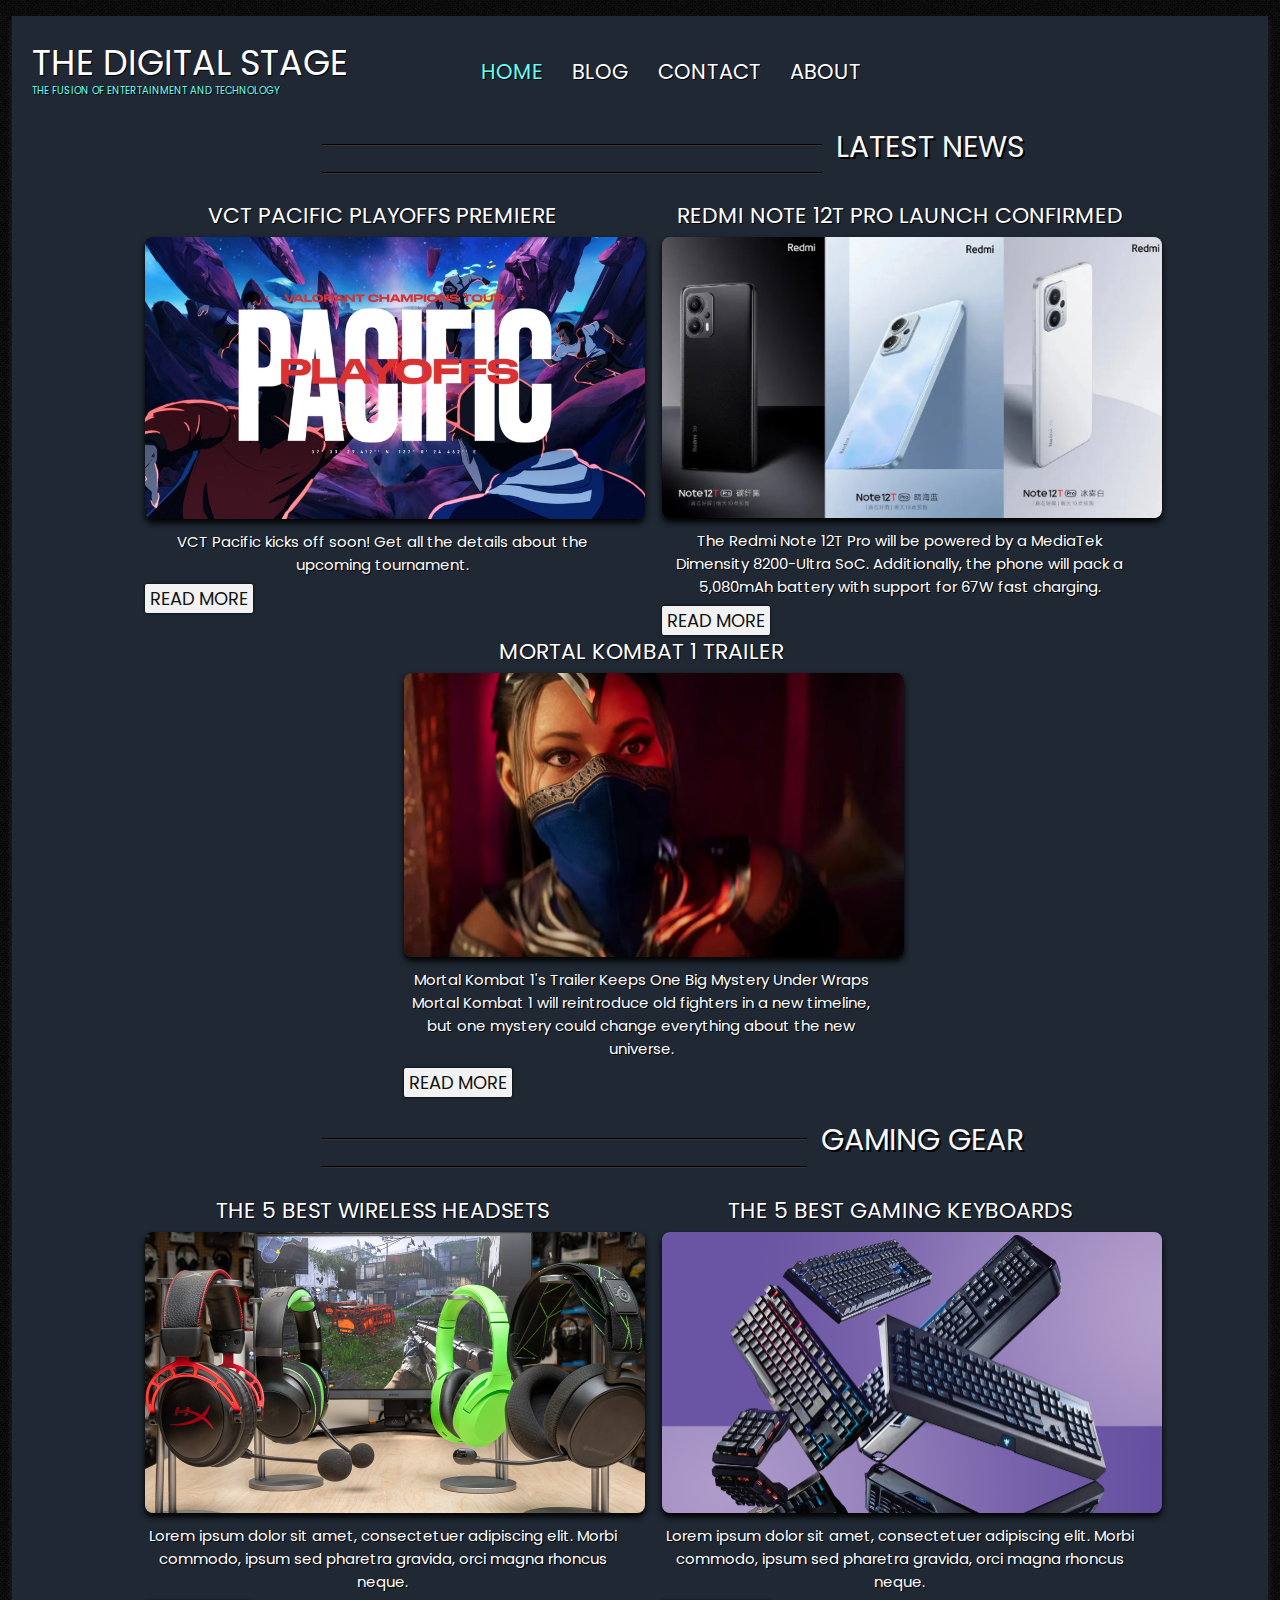
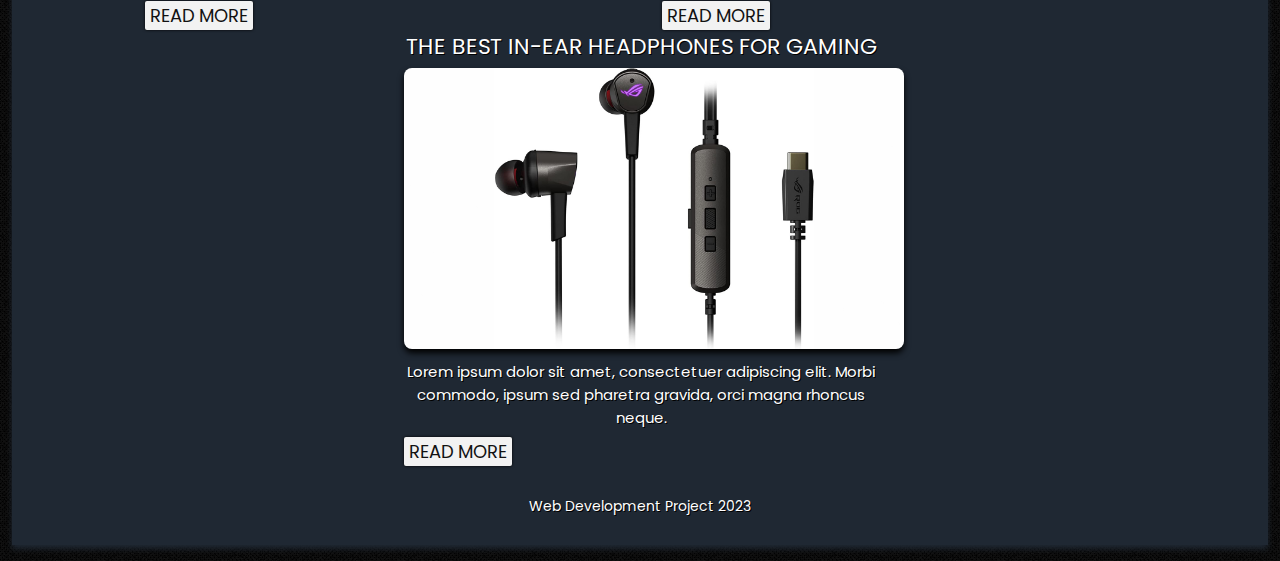
<file: index.html>
<!DOCTYPE html>
<html>
    <head>
        <meta charset="utf-8" />
        <link rel="stylesheet" href="css/style.css" />
        <title>The Digital Stage</title>
    </head>
	<body id="home">
		<div id="wrapper">
		
			<!-- Logo and Navbar-->
			<!--Testing COmmit-->
			<header>
				<div id="logo">
				<h1>The Digital Stage</h1>
				<div id="tagline">
					<h2>the Fusion of Entertainment and Technology</h2>
				</div>
				</div>
				<nav>
					<ul>
						<li><a href="index.html" id="homenav">Home</a></li>
						<li><a href="blog.html" id="blognav">Blog</a></li>
						<li><a href="contact.html">Contact</a></li>
						<li><a href="about.html">About</a></li>
					</ul>
				</nav>
			</header>
			
			<!-- Slider -->
			
			
			<!-- Home Content-->
			<section>
				<div id="line">
					<div class="dline"></div>
					<h1>Latest News</h1>
					<div class="dline"></div>
				</div>
				<div id="ourserv">
					<article>
						<h1>VCT Pacific Playoffs Premiere</h1>
						<img src="images/1.jpg" alt="" />
						<p>VCT Pacific kicks off soon! Get all the details about the upcoming tournament.</p>
						<a href="singlepost.html" class="rm">Read More</a>
					</article>
					<article>
						<h1>Redmi Note 12T Pro Launch Confirmed</h1>
						<img src="images/2.jpg" alt="" />
						<p>The Redmi Note 12T Pro will be powered by a MediaTek Dimensity 8200-Ultra SoC. Additionally, the phone will pack a 5,080mAh battery with support for 67W fast charging.</p>
						<a href="singlepost.html" class="rm">Read More</a>
					</article>
					<article class="lastarticle">
						<h1>Mortal Kombat 1 Trailer</h1>
						<img src="images/3.jpg" alt="" />
						<p>Mortal Kombat 1's Trailer Keeps One Big Mystery Under Wraps Mortal Kombat 1 will reintroduce old fighters in a new timeline, but one mystery could change everything about the new universe.</p>
						<a href="singlepost.html" class="rm">Read More</a>
					</article>
				</div>
				<div id="sline">
					<div class="sdline"></div>
					<h1>Gaming Gear</h1>
					<div class="sdline"></div>
				</div>
				<div id="latestp">
					<article>
						<h1>The 5 best Wireless Headsets</h1>
						<img src="images/1s.jpg" alt="" />
						<p>Lorem ipsum dolor sit amet, consectetuer adipiscing elit. Morbi commodo, ipsum sed pharetra gravida, orci magna rhoncus neque.</p>
						<a href="singlepost.html" class="rm">Read More</a>
					</article>
					<article>
						<h1>The 5 best Gaming Keyboards</h1>
						<img src="images/2s.jpg" alt="" />
						<p>Lorem ipsum dolor sit amet, consectetuer adipiscing elit. Morbi commodo, ipsum sed pharetra gravida, orci magna rhoncus neque.</p>
						<a href="singlepost.html" class="rm">Read More</a>
					</article>
					<article>
						<h1>The best In-Ear Headphones for Gaming</h1>
						<img src="images/3s.jpg" alt="" />
						<p>Lorem ipsum dolor sit amet, consectetuer adipiscing elit. Morbi commodo, ipsum sed pharetra gravida, orci magna rhoncus neque.</p>
						<a href="singlepost.html" class="rm">Read More</a>
					</article>
				</div>
			</section>				
			<!-- Footer-->
			<footer>
				<p>Web Development Project 2023</p>
			</footer>
		</div>			
	</body>
</html>
</file>
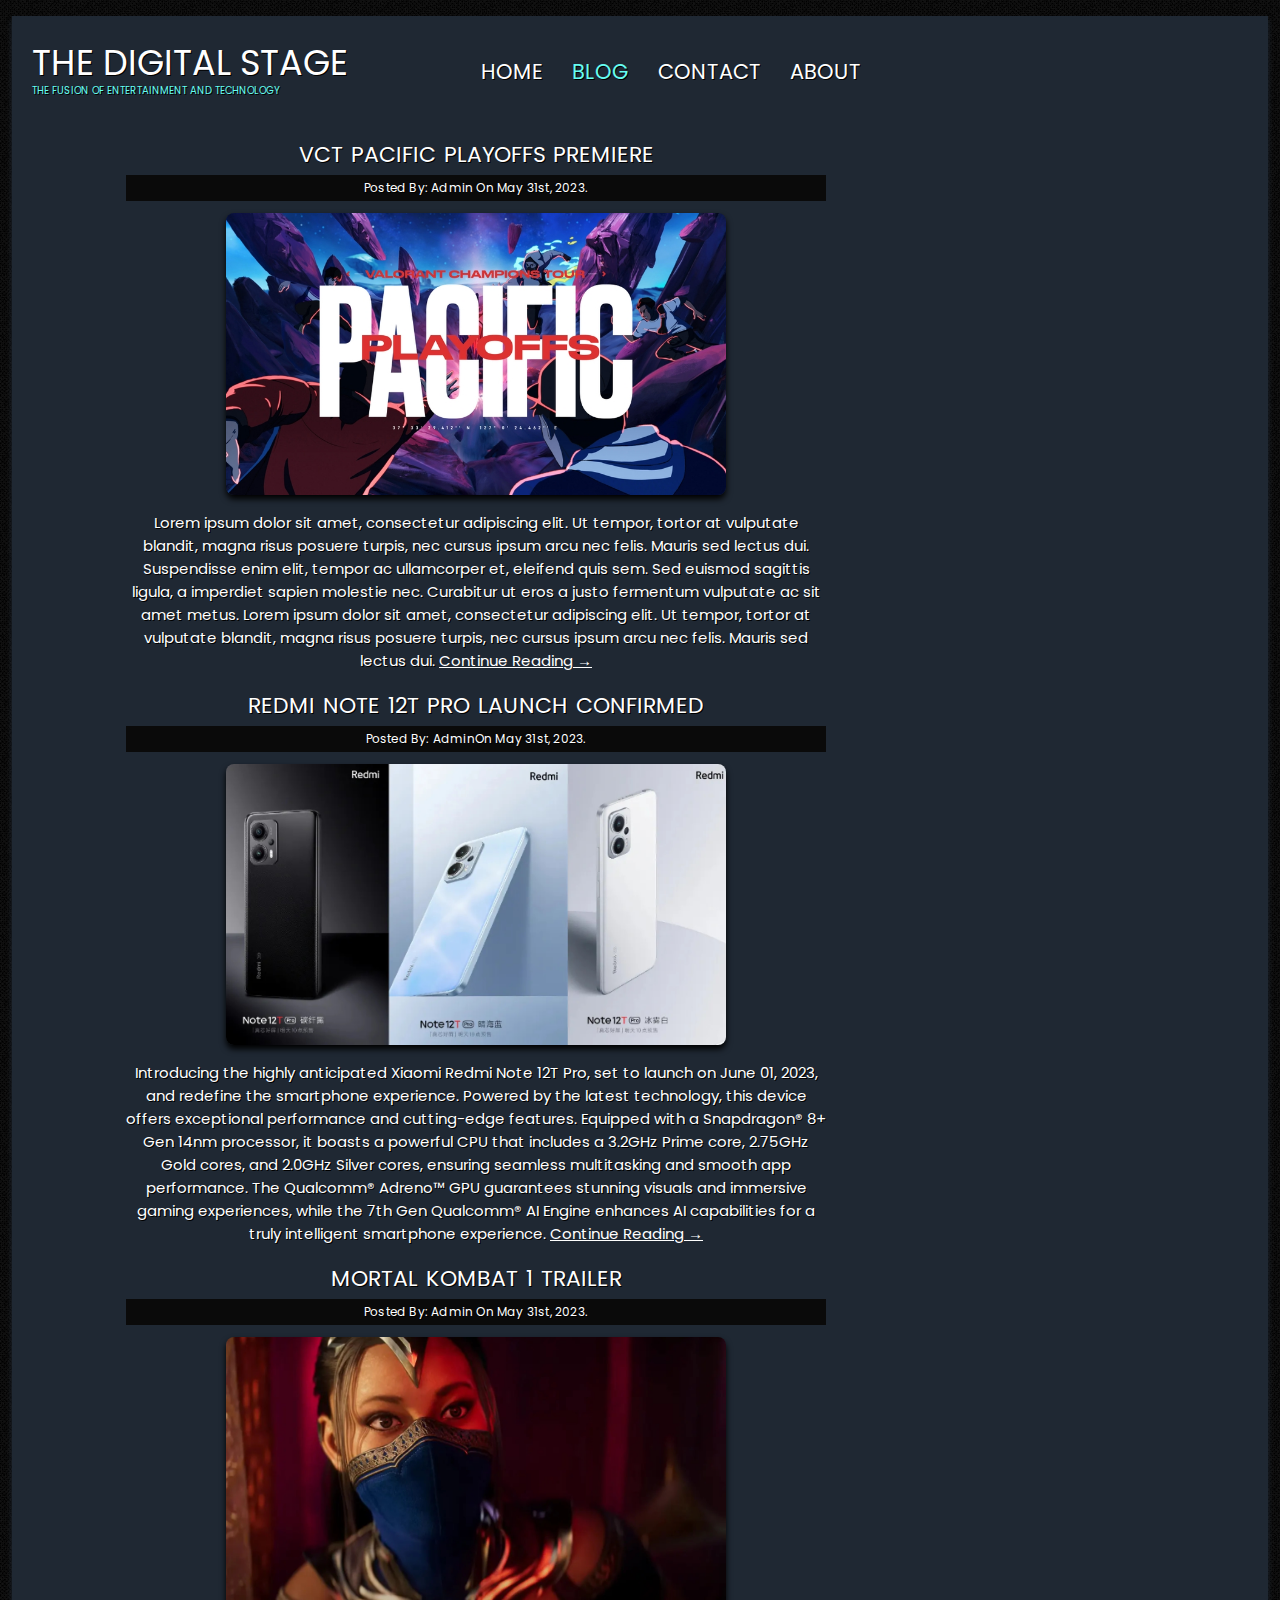
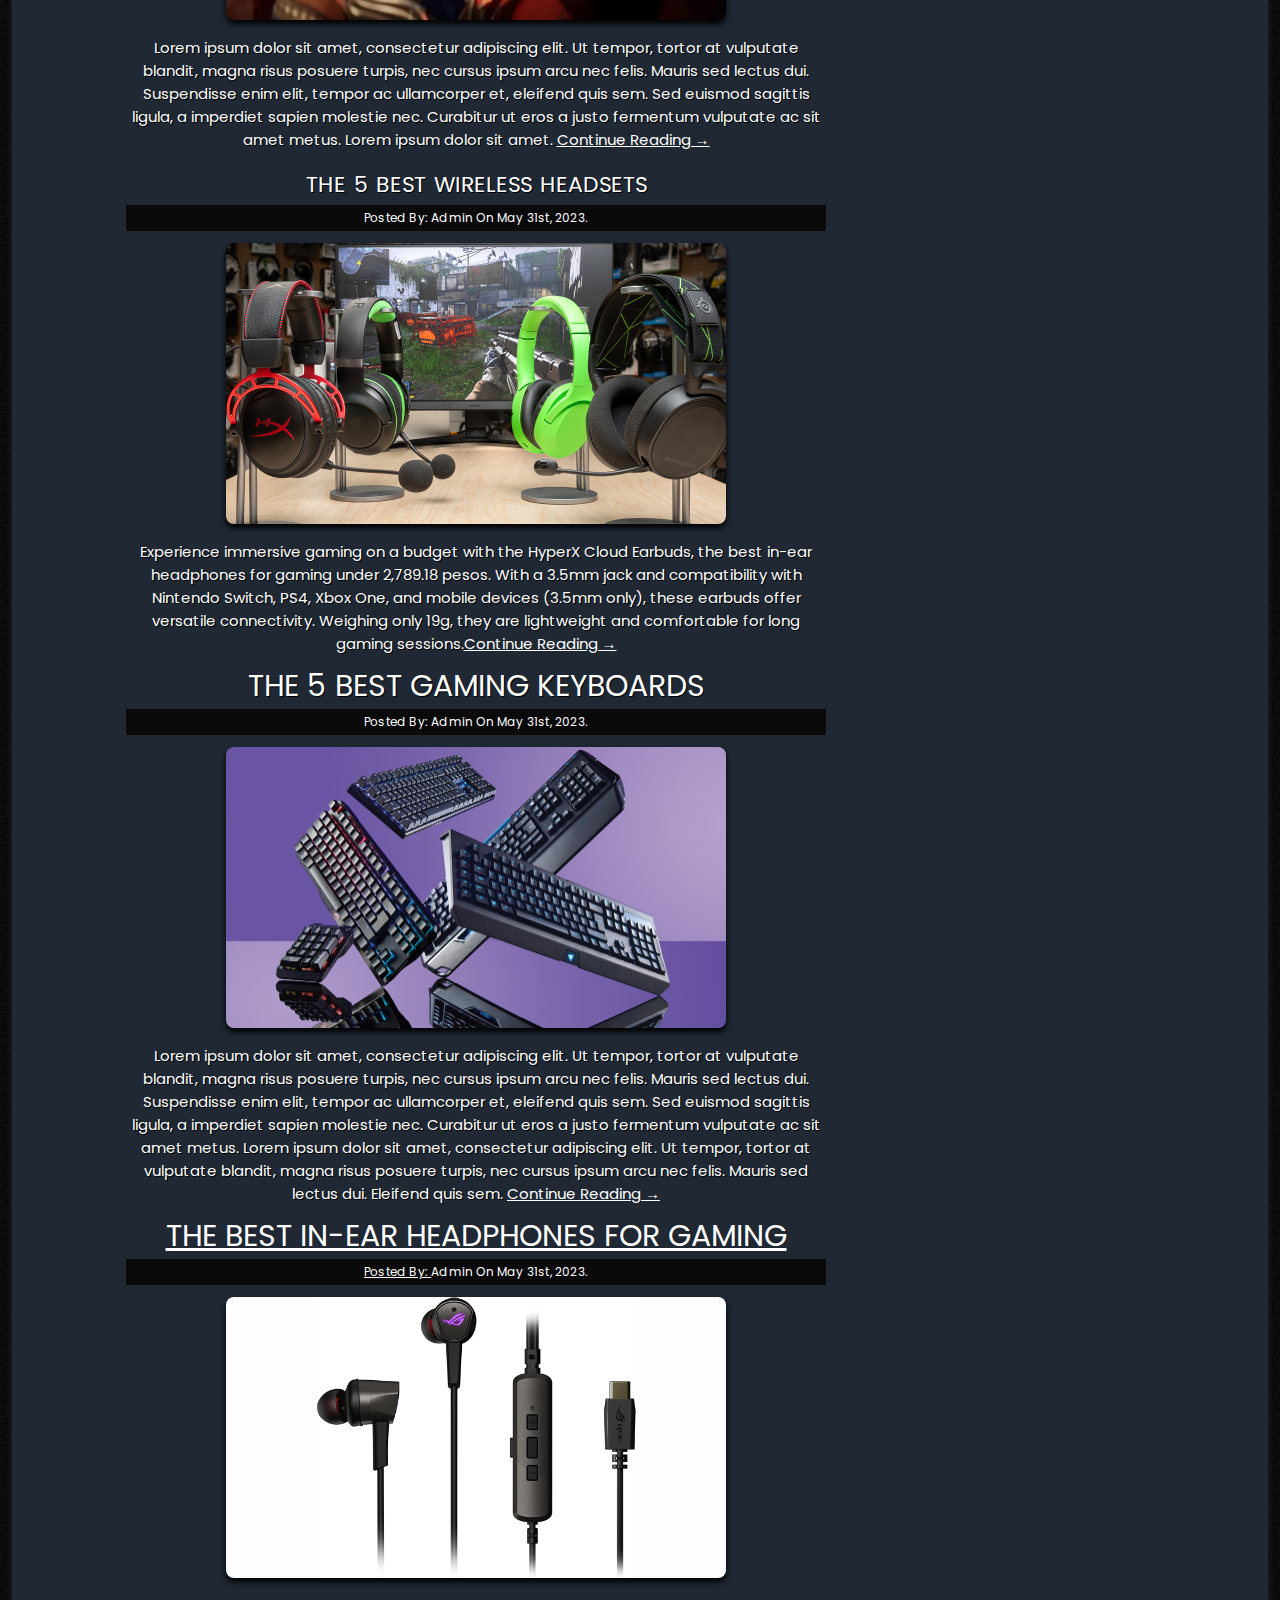
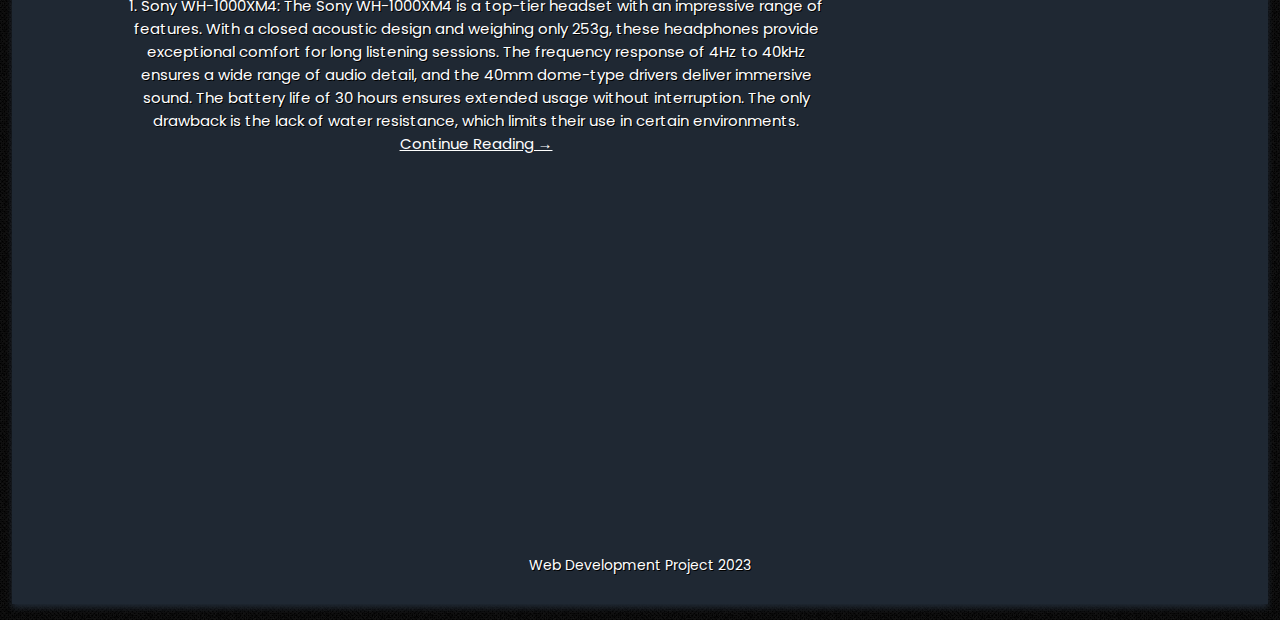
<file: blog.html>
<!DOCTYPE html>
<html>
    <head>
        <meta charset="utf-8" />
        <link rel="stylesheet" href="css/style.css" />
        <title>The Digital Stage</title>
    </head>
	<body id="blog">
		<div id="wrapper">
		
			<!-- Logo and Nav Bar -->
			<header>
				<div id="logo">
				<h1>The Digital Stage</h1>
				<div id="tagline">
					<h2>the Fusion of Entertainment and Technology</h2>
				</div>
				</div>
				<nav>
					<ul>
						<li><a href="index.html" id="homenav">Home</a></li>
						<li><a href="blog.html" id="blognav">Blog</a></li>
						<li><a href="contact.html">Contact</a></li>
						<li><a href="about.html">About</a></li>
					</ul>
				</nav>
			</header>
			
			<!--Main Content-->
			<section>
				<!-- Articles -->
				<div id="articles">
					<article>
						<h1><a href="singlepost.html">VCT Pacific Playoffs Premiere</a></h1>
						<h2>Posted By: <a href="#">Admin</a> On May 31st, 2023<a href="#"></a>.</h2>
						<img src="images/1.jpg" alt="" />
						<p>Lorem ipsum dolor sit amet, consectetur adipiscing elit. Ut tempor, tortor at vulputate blandit, magna risus posuere turpis, nec cursus ipsum arcu nec felis. Mauris sed lectus dui. Suspendisse enim elit, tempor ac ullamcorper et, eleifend quis sem. Sed euismod sagittis ligula, a imperdiet sapien molestie nec. Curabitur ut eros a justo fermentum vulputate ac sit amet metus. Lorem ipsum dolor sit amet, consectetur adipiscing elit. Ut tempor, tortor at vulputate blandit, magna risus posuere turpis, nec cursus ipsum arcu nec felis. Mauris sed lectus dui. <a class="continue" href="singlepost.html">Continue Reading &rarr;</a></p>
					</article>
					<article>
						<h1><a href="singlepost.html">Redmi Note 12T Pro Launch Confirmed</a></h1>
						<h2>Posted By: <a href="#">Admin</a>On May 31st, 2023<a href="#"></a>.</h2>
						<img src="images/2.jpg" alt="" />
						<p>Introducing the highly anticipated Xiaomi Redmi Note 12T Pro, set to launch on June 01, 2023, and redefine the smartphone experience. Powered by the latest technology, this device offers exceptional performance and cutting-edge features. Equipped with a Snapdragon® 8+ Gen 14nm processor, it boasts a powerful CPU that includes a 3.2GHz Prime core, 2.75GHz Gold cores, and 2.0GHz Silver cores, ensuring seamless multitasking and smooth app performance. The Qualcomm® Adreno™ GPU guarantees stunning visuals and immersive gaming experiences, while the 7th Gen Qualcomm® AI Engine enhances AI capabilities for a truly intelligent smartphone experience. <a class="continue" href="singlepost.html">Continue Reading &rarr;</a></p>
					</article>
					<article>
						<h1><a href="singlepost.html">Mortal Kombat 1 Trailer</a></h1>
						<h2>Posted By: <a href="#">Admin</a> On May 31st, 2023<a href="#"></a>.</h2>
						<img src="images/3.jpg" alt="" />
						<p>Lorem ipsum dolor sit amet, consectetur adipiscing elit. Ut tempor, tortor at vulputate blandit, magna risus posuere turpis, nec cursus ipsum arcu nec felis. Mauris sed lectus dui. Suspendisse enim elit, tempor ac ullamcorper et, eleifend quis sem. Sed euismod sagittis ligula, a imperdiet sapien molestie nec. Curabitur ut eros a justo fermentum vulputate ac sit amet metus. Lorem ipsum dolor sit amet. <a class="continue" href="singlepost.html">Continue Reading &rarr;</a></p>
					</article>
					<article>
						<h1><a href="singlepost.html">The 5 best Wireless Headsets</a></h1>
						<h2>Posted By: <a href="#">Admin</a> On May 31st, 2023<a href="#"></a>.</h2>
						<img src="images/1s.jpg" alt="" />
						<p>Experience immersive gaming on a budget with the HyperX Cloud Earbuds, the best in-ear headphones for gaming under 2,789.18 pesos. With a 3.5mm jack and compatibility with Nintendo Switch, PS4, Xbox One, and mobile devices (3.5mm only), these earbuds offer versatile connectivity. Weighing only 19g, they are lightweight and comfortable for long gaming sessions.<a class="continue" href="singlepost.html">Continue Reading &rarr;</a></p>
					</article>
					<article>
						<h1>The 5 best Gaming Keyboards</h1>
						<h2>Posted By: <a href="#">Admin</a> On May 31st, 2023<a href="#"></a>.</h2>
						<img src="images/2s.jpg" alt="" />
						<p>Lorem ipsum dolor sit amet, consectetur adipiscing elit. Ut tempor, tortor at vulputate blandit, magna risus posuere turpis, nec cursus ipsum arcu nec felis. Mauris sed lectus dui. Suspendisse enim elit, tempor ac ullamcorper et, eleifend quis sem. Sed euismod sagittis ligula, a imperdiet sapien molestie nec. Curabitur ut eros a justo fermentum vulputate ac sit amet metus. Lorem ipsum dolor sit amet, consectetur adipiscing elit. Ut tempor, tortor at vulputate blandit, magna risus posuere turpis, nec cursus ipsum arcu nec felis. Mauris sed lectus dui. Eleifend quis sem. <a class="continue" href="singlepost.html">Continue Reading &rarr;</p>
					</article>
					<article>
						<h1>The best In-Ear Headphones for Gaming</h1>
						<h2>Posted By: <a href="#">Admin</a> On May 31st, 2023<a href="#"></a>.</h2>
						<img src="images/3s.jpg" alt="" />
						<p>1. Sony WH-1000XM4:
							The Sony WH-1000XM4 is a top-tier headset with an impressive range of features. With a closed acoustic design and weighing only 253g, these headphones provide exceptional comfort for long listening sessions. The frequency response of 4Hz to 40kHz ensures a wide range of audio detail, and the 40mm dome-type drivers deliver immersive sound. The battery life of 30 hours ensures extended usage without interruption. The only drawback is the lack of water resistance, which limits their use in certain environments. <a class="continue" href="singlepost.html">Continue Reading &rarr;</p>
					</article>
				</div>
				<!-- Sidebar -->
				<div id="sidebar">
					<aside>
						<h1>Recent Posts</h1>
						<ul>
							<li><a href="#">VCT Pacific Playoffs Premiere</a></li>
							<li><a href="#">Redmi Note 12T Pro Launch Confirmed</a></li>
							<li><a href="#">Mortal Kombat 1 Trailer</a></li>
							<li><a href="#">The 5 best Wireless Headsets</a></li>						
						</ul>
					</aside>
					<aside>
						<div id="cat">
							<h1>Categories</h1>
							<ul>
								<li><a href="#">Esport News</a>
								<li><a href="#">Latest Games</a>
								<li><a href="#">Tech Tips</a>
								<li><a href="#">Latest Gadgets</a>
								<li><a href="#">Gaming Gears</a>
							</ul>
						</div>
					</aside>
				</div>
			</section>
			<!-- Footer-->
			<footer>
				<p>Web Development Project 2023</p>
			</footer>
		</div>			
	</body>
</html>
</file>
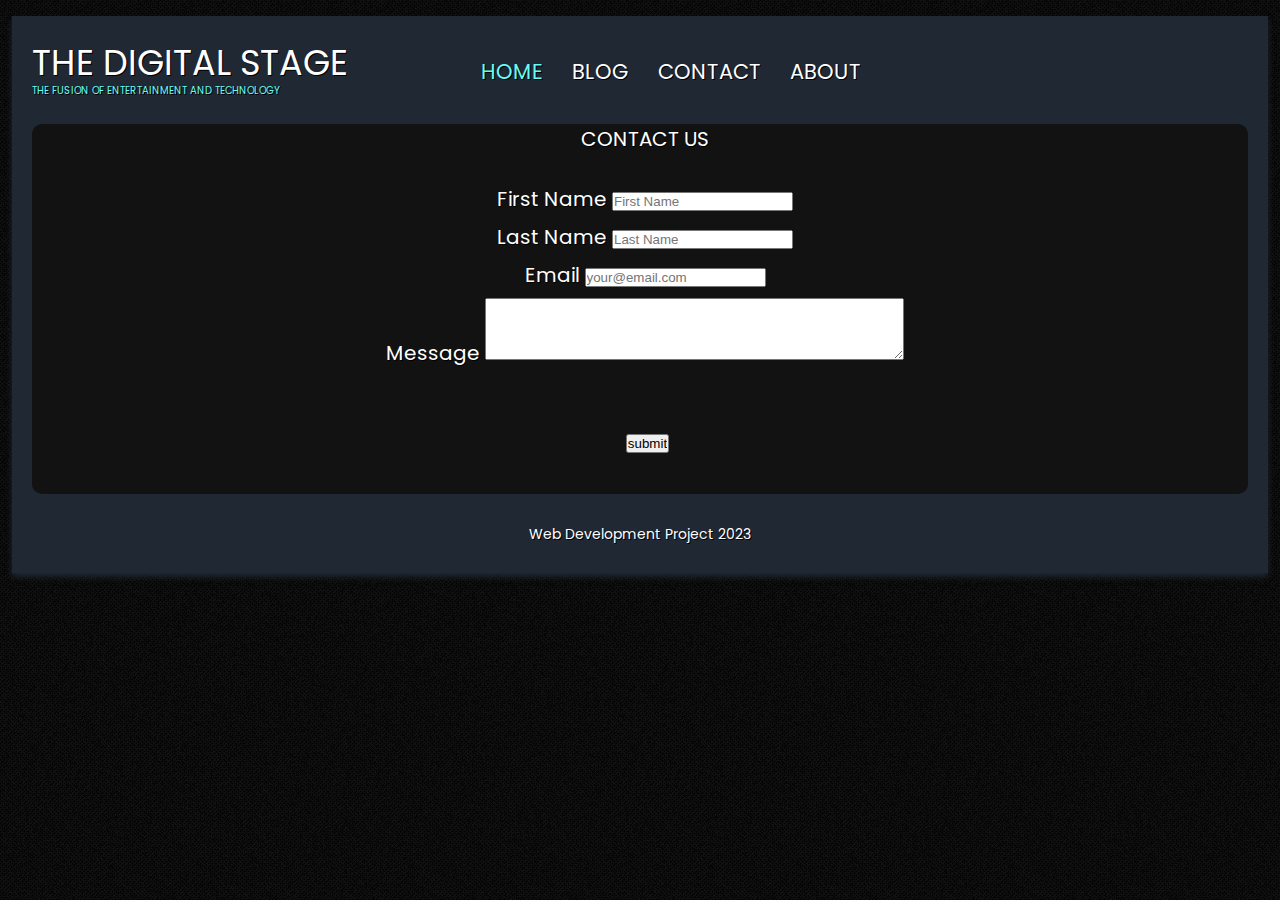
<file: contact.html>
<!DOCTYPE html>
<html>
    <head>
        <meta charset="utf-8" />
        <link rel="stylesheet" href="css/style.css" />
        <title>The Digital Stage</title>
    </head>
	<body id="home">
		<div id="wrapper">
		
			<!-- Logo and Navbar-->
			<header>
				<div id="logo">
				<h1>The Digital Stage</h1>
				<div id="tagline">
					<h2>the Fusion of Entertainment and Technology</h2>
				</div>
				</div>
				<nav>
					<ul>
						<li><a href="index.html" id="homenav">Home</a></li>
						<li><a href="blog.html" id="blognav">Blog</a></li>
						<li><a href="contact.html">Contact</a></li>
						<li><a href="about.html">About</a></li>
					</ul>
				</nav>
			</header>
			
			<!--__--__--__--__--  M A I N   C O N T E N T  --__--__--__--___--__--__-->
			<section>
				<div id="contactpost">
					<h1 class="contact-us">Contact Us</h1><br>

					<form method="post" action="#">
				        <div id="contactform">
						<p><label for="name">First Name </label><input type="user" name="name" id="name" placeholder="First Name" onfocus="this.placeholder = ''" onblur="this.placeholder = 'your name'" /></p> 
						<p><label for="name">Last Name </label><input type="user" name="name" id="name" placeholder="Last Name" onfocus="this.placeholder = ''" onblur="this.placeholder = 'your name'" /></p> 
						<p><label for="email">Email </label><input type="email" name="email" id="email" placeholder="your@email.com" onfocus="this.placeholder = ''" onblur="this.placeholder = 'your@email.com'" /></p> 
					    <p><label for="message">Message </label><textarea name="message" id="message" rows="4" cols="50"></textarea></p>
						<p style="padding-top: 50px"><span>&nbsp;</span><input class="submit" type="submit" name="contact_submitted" value="submit" /></p>
						</div>
				    </form>
					&nbsp;

				</div>

			</section>
			<!--__--__--__--__--  T H E    F O O T E R --__--__--__--___--__--__--__-->
			<footer>
				<p>Web Development Project 2023</p>
			</footer>
		</div>			
	</body>
</html>
</file>
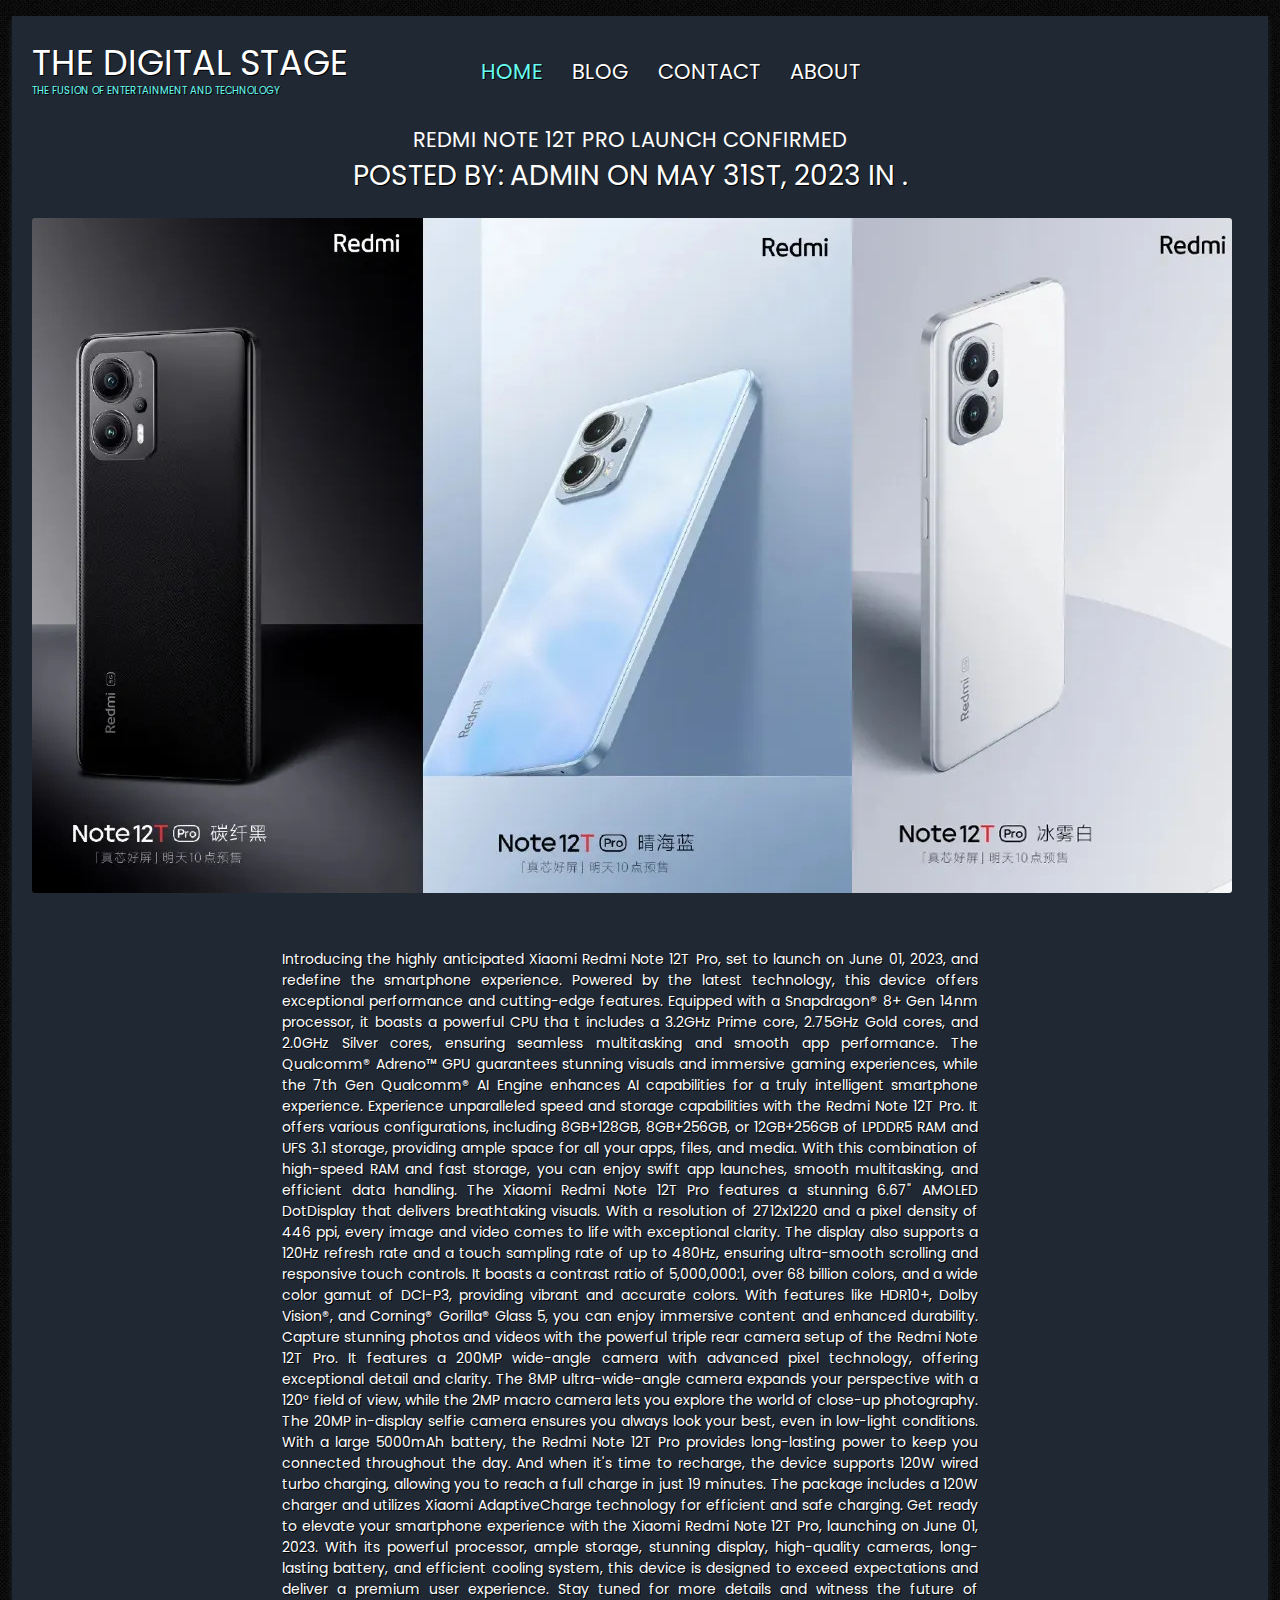
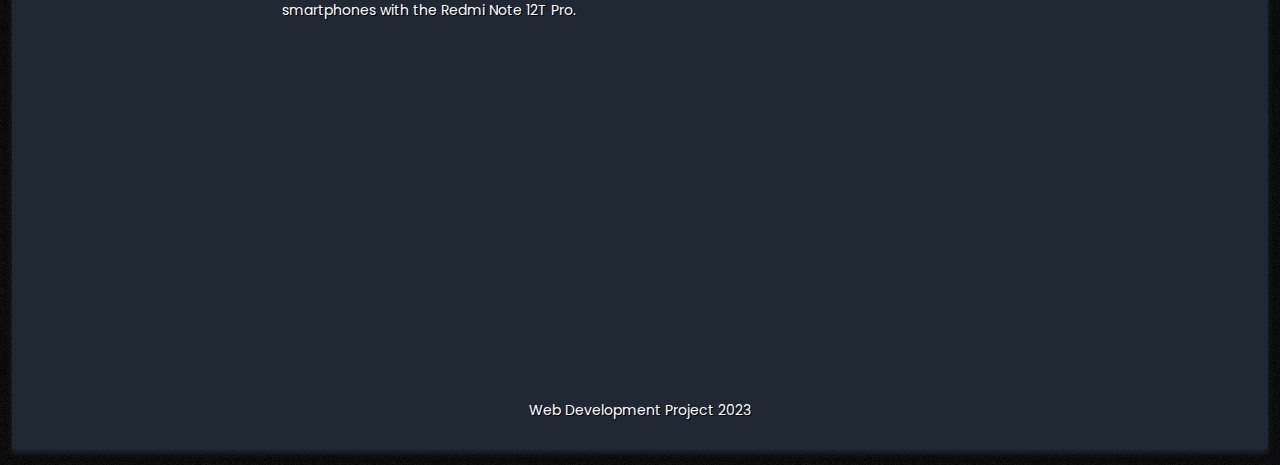
<file: singlepost.html>
<!DOCTYPE html>
<html>
    <head>
        <meta charset="utf-8" />
        <link rel="stylesheet" href="css/style.css" />
        <title>The Digital Stage</title>
    </head>
	<body id="home">
		<div id="wrapper">
		
			<!-- Logo and Navbar-->
			<header>
				<div id="logo">
				<h1>The Digital Stage</h1>
				<div id="tagline">
					<h2>the Fusion of Entertainment and Technology</h2>
				</div>
				</div>
				<nav>
					<ul>
						<li><a href="index.html" id="homenav">Home</a></li>
						<li><a href="blog.html" id="blognav">Blog</a></li>
						<li><a href="contact.html">Contact</a></li>
						<li><a href="about.html">About</a></li>
					</ul>
				</nav>
			</header>
			
			
			<!--Main Content-->
			<section>
				<article id="singlepost">
					<h2><a href="singlepost.html">Redmi Note 12T Pro Launch Confirmed</a></h2>
					<h1>Posted By: <a href="#">Admin</a> On May 31st, 2023 In <a href="#"></a>.</h1><br>
					<img src="images/2.jpg" alt="" />
					<p class="content-post">Introducing the highly anticipated Xiaomi Redmi Note 12T Pro, set to launch on June 01, 2023, and redefine the smartphone experience. 
						Powered by the latest technology, this device offers exceptional performance and cutting-edge features. Equipped with a Snapdragon® 8+ Gen 14nm processor, 
						it boasts a powerful CPU tha	t includes a 3.2GHz Prime core, 2.75GHz Gold cores, and 2.0GHz Silver cores, ensuring seamless multitasking and smooth app
						performance. The Qualcomm® Adreno™ GPU guarantees stunning visuals and immersive gaming experiences, while the 7th Gen Qualcomm® AI Engine enhances AI capabilities for a truly intelligent smartphone experience.
						Experience unparalleled speed and storage capabilities with the Redmi Note 12T Pro. It offers various configurations, including 8GB+128GB, 8GB+256GB, or 12GB+256GB of LPDDR5 RAM and UFS 3.1 storage, providing ample space for all your apps, files, and media. With this combination of high-speed RAM and fast storage, you can enjoy swift app launches, smooth multitasking, and efficient data handling.

						The Xiaomi Redmi Note 12T Pro features a stunning 6.67" AMOLED DotDisplay that delivers breathtaking visuals. With a resolution of 2712x1220 and a pixel density of 446 ppi, every image and video comes to life with exceptional clarity. The display also supports a 120Hz refresh rate and a touch sampling rate of up to 480Hz, ensuring ultra-smooth scrolling and responsive touch controls. It boasts a contrast ratio of 5,000,000:1, over 68 billion colors, and a wide color gamut of DCI-P3, providing vibrant and accurate colors. With features like HDR10+, Dolby Vision®, and Corning® Gorilla® Glass 5, you can enjoy immersive content and enhanced durability.
						
						Capture stunning photos and videos with the powerful triple rear camera setup of the Redmi Note 12T Pro. It features a 200MP wide-angle camera with advanced pixel technology, offering exceptional detail and clarity. The 8MP ultra-wide-angle camera expands your perspective with a 120° field of view, while the 2MP macro camera lets you explore the world of close-up photography. The 20MP in-display selfie camera ensures you always look your best, even in low-light conditions.
						
						With a large 5000mAh battery, the Redmi Note 12T Pro provides long-lasting power to keep you connected throughout the day. And when it's time to recharge, the device supports 120W wired turbo charging, allowing you to reach a full charge in just 19 minutes. The package includes a 120W charger and utilizes Xiaomi AdaptiveCharge technology for efficient and safe charging.
						
						Get ready to elevate your smartphone experience with the Xiaomi Redmi Note 12T Pro, launching on June 01, 2023. With its powerful processor, ample storage, stunning display, high-quality cameras, long-lasting battery, and efficient cooling system, this device is designed to exceed expectations and deliver a premium user experience. Stay tuned for more details and witness the future of smartphones with the Redmi Note 12T Pro.
						
						</p>
					
					</article>

				<!--Sidebar-->
				<div id="sidebar">
					<aside>
						<h1>Recent Posts</h1>
						<ul>
							<li><a href="#">VCT Pacific Playoffs Premiere</a></li>
							<li><a href="#">Redmi Note 12T Pro Launch Confirmed</a></li>
							<li><a href="#">Mortal Kombat 1 Trailer</a></li>
							<li><a href="#">The 5 best Wireless Headsets</a></li>						
						</ul>
					</aside>
					<aside>
						<div id="cat">
							<h1>Categories</h1>
							<ul>
								<li><a href="#">Esport News</a>
								<li><a href="#">Latest Games</a>
								<li><a href="#">Tech Tips</a>
								<li><a href="#">Latest Gadgets</a>
								<li><a href="#">Gaming Gears</a>
							</ul>
						</div>
					</aside>
				</div>
			</section>
			<!-- Footer-->
			<footer>
				<p>Web Development Project 2023</p>
			</footer>
		</div>			
	</body>
</html>
</file>
<file: css/style.css>
/****************** U S E D   F O N T S **********************/
@import url('https://fonts.googleapis.com/css2?family=Poppins:wght@300;400;600;700&display=swap');
/********************* R E S E T *************************/
*{
	margin: 0;
	padding: 0;
	list-style: none;
}
img{
	border: none;
	border-radius: 3px;
}

a{
	color: #fff;
	text-decoration: none;
	text-shadow: none;
}
a:hover{
	color: #66fcf1;
	transition: ease-in 0.3s;
}
p{
	margin-bottom: 8px;
}



/* G E N E R A L    S T Y L E */
#wrapper{
	width: 95%;
	margin: 16px auto;
	background-color: #1f2833;
	padding: 20px 20px;
	box-shadow: 0 4px 6px #1f2833;
}

body{
	margin: 0;
	padding: 0;
	background: url('../images/bg.png') repeat;
	font-family: 'Poppins';
	color: #fff;
	font-size: 14px;
	text-shadow: 1px 1px 0px #000;
}


/* L O G O   &  N A V   B A R  */
header h1{
	font-family: 'Poppins';
	font-weight: normal;
	text-transform: uppercase;
	font-size: 2.5em;
	text-shadow: 1px 1px 0 #000;
	position: relative;
	width: 400px;
	margin-bottom: 2px;
}
header h2{
	font-size: 10px;
	font-weight: normal;	
	font-family: 'Poppins';
	width: 270px;
	text-shadow: 1px 1px 0 #000;
	text-transform: uppercase;
	color: #66fcf1;
}
#tagline{
	margin-top: -8px;
}		
#logo, nav, nav li{
	display: inline-block;
	vertical-align: top;
	zoom:1;
}
#logo{
	width: 270px;
}
nav a {
	color: #fff;
	font-family: 'Poppins';
	text-decoration: none;
	font-size: 1.5em;
	margin-left: 25px;
	text-transform: uppercase;
	text-shadow: 1px 1px 0px #000;
}

nav{
	margin: 20px 4px 0 0;
	position: relative;
	left: 150px;
	float: center;
}
header{
	margin-bottom: 25px;
}
#home a#homenav, #blog a#blognav, #fullwidth a#fullwidthnav, #contact a#contactnav{
	color: #66fcf1;
}

/* H O M E    C O N T E N T */
#line h1{
	font-family: 'Poppins';
	font-weight: normal;
	font-size: 30px;
	text-transform: uppercase;
	position: relative;
	color: #f8f8f8;
	text-shadow: 2px 2px 0 #000;
	text-align:  center;
	left: 400px;
}
#line h1, .dline{
	display: inline-block;
	zoom:1;
	margin: 0 0 0 10px;
	position: relative;
	left: 200px;
}
#line{
	margin: 0 0 0 80px;
}
.dline{
	width: 500px;
	height: 3px;
	background: url('../images/bgdline.png') repeat-x ;
	margin-bottom: 10px;
}
#ourserv article{
	width: 475px;
	display: inline-block;
	zoom:1;
	vertical-align: top;
	margin: 0 38px 0 0;
	text-align: center;
	font-size: 15px;
}
#ourserv article h1, #latestp article h1{
	font-family: 'Poppins';
	font-weight: normal;
	text-transform: uppercase;
	font-size: 22px;
	margin-bottom: 5px;
}
.lastarticle{
	margin:0;
}
#ourserv{
	margin: 8px 0 15px 20px;
	width: 100%;
	text-align: center;
}
#ourserv img{
	margin-bottom: 5px;
    box-shadow: 0 4px 6px #000;
	border-radius: 8px;
	width: 500px;
	cursor: pointer;
}

#ourserv img:hover, #latestp img:hover, #articles img:hover{
	box-shadow: 0 0 2px 1px #66fcf1;
	opacity: 0.8;
	transition: ease-in 0.3s;
}

.rm{
	color: #121212;
	background-color: #F2F2F2;
	padding: 1px 4px;
	display:block;
	width: 100px;
	margin-top: 5px;
	box-shadow: 0px 0px 3px #000;
	font-family: 'Poppins';
	text-transform: uppercase; 
	font-size: 18px;
	border-radius: 2px;
}
.rm:hover{
	background-color: #66fcf1;
	transition: ease-in 0.3s;
	color: #121212;
}	

#sline h1{
	font-family: 'Poppins';
	font-weight: normal;
	font-size: 30px;
	text-transform: uppercase;
	position: relative;
	color: #f8f8f8;
	text-shadow: 2px 2px 0 #000;
	text-align:  center;
	left: 400px;
}
#sline h1, .sdline{
	display: inline-block;
	zoom:1;
	margin: 0 0 0 10px;
	position: relative;
	left: 200px;
}
#sline{
	margin: 20px 0 10px 80px;
}
.sdline{
	width: 485px;
	height: 2px;
	background: url('../images/bgdline.png') repeat-x ;
	margin-bottom: 10px;
}
#latestp article{
	width: 475px;
	display: inline-block;
	zoom:1;
	vertical-align: top;
	margin: 0 38px 0 0;
	text-align: center;
	font-size: 15px;
}
#latestp{
	margin-left: 20px;
	margin: 8px 0 15px 20px;
	width: 100%;
	text-align: center;
}
#latestp img{
	margin-bottom: 5px;
    box-shadow: 0 4px 6px #000;
	border-radius: 8px;
	width: 500px;
	cursor: pointer;
}

/* B L O G    S T Y L E  &   C O N T A C T   P A G E */
#sidebar{
	text-align: start;
	zoom:1;
	position: relative;
	bottom: 1690px;
	left: 1400px;
}
#articles{
	margin: 8px 0 15px 20px;
	width: 100%;
	text-align: center;
	position: relative;
}

#articles img{
	margin-bottom: 5px;
    box-shadow: 0 4px 6px #000;
	border-radius: 8px;
	width: 500px;
	cursor: pointer;
}

#blog section, #contact section{
	margin: 30px 0 0 10px;
}
#sidebar, #contat #sidebar{
	width: 280px;
	margin:0 0 0 55px;
}
#contactpost{
	font-size: 20px;
	position: relative;
	background-color: #121212;
	padding-left: 10px;
	border-radius: 10px;
	text-align: center;
}
.contact-us{
	text-align: center;
	font-size: 20px;
}

#blog li, #contact li{
	list-style-type: square;
}
#blog article{
	width: 700px;
	display:inline-block;
	zoom:1;
	vertical-align: top;
	margin: 0 38px 0 0;
	text-align: center;
	font-size: 15px;
	position: relative;
	right: 170px;
}
#blog footer, #contact footer{
	margin-top: 0px;
}
#blog article h1 a{
	font-family: 'Poppins';
	font-weight: normal;
	text-transform: uppercase;
	font-size: 22px;
	text-shadow: 1px 1px 0 #000;
	word-spacing: 2px;
	margin-bottom: 5px;
}
#blog article h2{
	font-size: 12px;
	font-weight: normal;
	letter-spacing: 0.2px;
	margin-bottom: 12px;
	background-color: #0a0a0a;
	padding: 4px 8px 4px 8px;
	font-family: 'Poppins';
	text-transform: none;
}
#blog article h2 a:hover{
	text-decoration: underline;
}
#blog article img{
	box-shadow: 0 4px 6px #000;
	margin-bottom: 10px;
}
#sidebar h1, #contact #sidebar h1{
	font-family: 'Poppins';
	font-weight: normal;
	text-transform: uppercase;
	font-size: 22px;
	text-shadow: 1px 1px 0 #000;
	word-spacing: 2px;
	margin-bottom: 4px;
}
#sidebar li, #contact #sidebar li {
	margin:0 0 4px 25px;
	color: #b82924;
}
#sidebar li:hover, #contact #sidebar li:hover{
	margin-left: 30px;
}
#sidebar li a:hover, #contact #sidebar li a:hover{
	text-decoration: underline;
}
#blog aside, #contact #sidebar aside{
	margin: 0 0 20px 0;
}
#cat, #archives, #contact #sidebar  #cat, #contact #sidebar #archives{
	width: 130px;
	display: inline-block;
	vertical-align: top;
	zoom:1;
}
.continue{
	text-decoration: underline;
}
/* SINGLE POST STYLE  and CONTACT PAGE with SIDEBAR*/
#singlepost{
	text-align: center;
}
#singlepost{
	margin-right: 20px;
}

.content-post{
	text-align: justify;
	margin-top: 50px;
	margin-left: 250px;
	margin-right: 250px;
}
/* CONTACT PAGE */


/* S I N G L E   P O S T    S T Y L E */
#h6, h1, h2, h3, h4, h5, h6{
	font-family: 'Poppins';
	text-transform: uppercase;
	font-weight: normal;
}


.right{
	float: right;
	margin-left: 10px;
}
.left{
	float: left;
	margin-right: 10px;
}
.center{
	display: block;
	text-align: center;
	margin: 20px auto;
}

/************* F O O T E R     S T Y L E *************************/

footer{
	margin-top: 30px;
	text-align: center;
}
</file>
